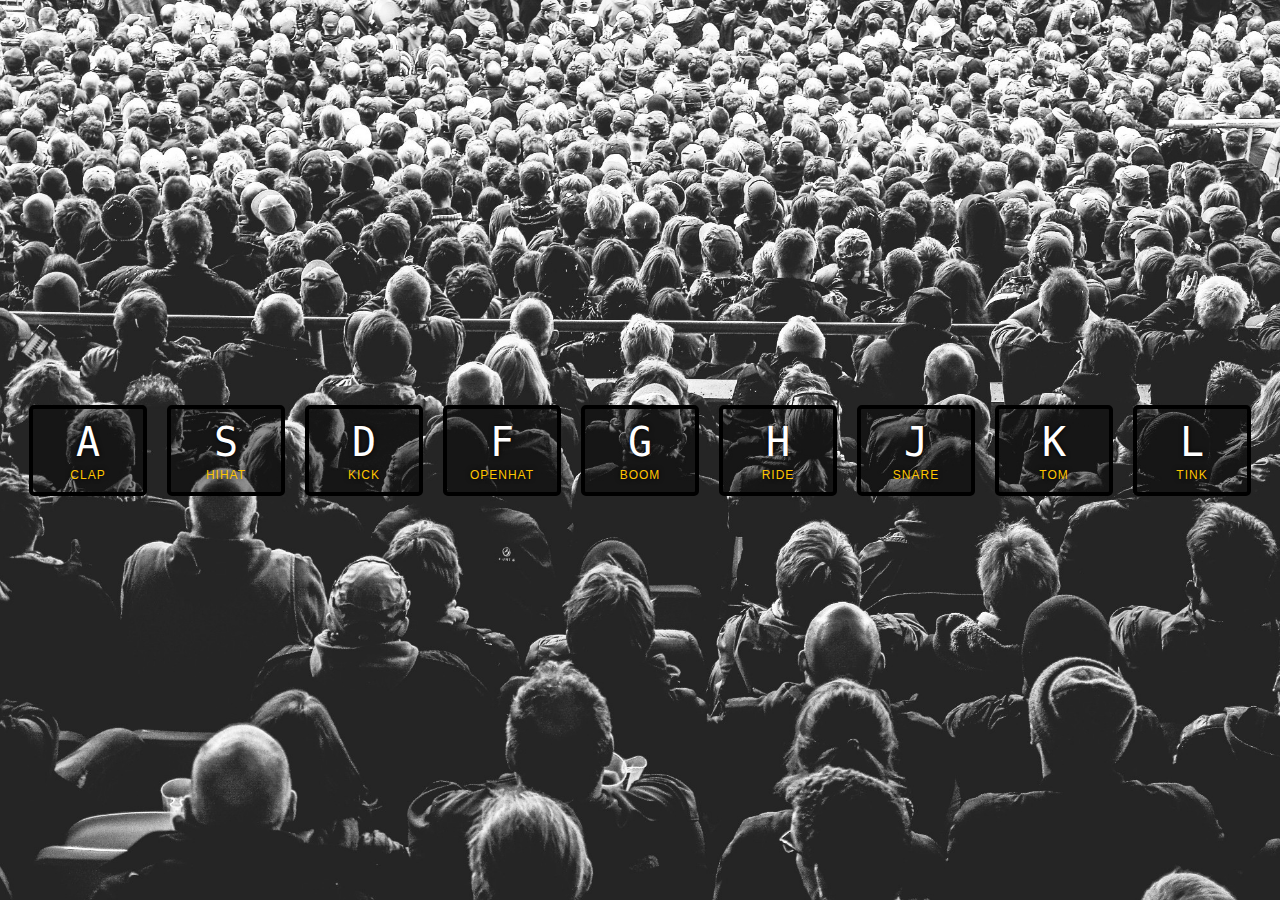
<file: 01-JavaScript-Drum-Kit/index-START.html>
<!DOCTYPE html>
<html lang="en">

<head>
  <meta charset="UTF-8">
  <title>JS Drum Kit</title>
  <link rel="stylesheet" href="style.css">
  <link rel="icon" href="https://fav.farm/🔥" />
</head>

<body>


  <div class="keys">
    <div data-key="65" class="key">
      <kbd>A</kbd>
      <span class="sound">clap</span>
    </div>
    <div data-key="83" class="key">
      <kbd>S</kbd>
      <span class="sound">hihat</span>
    </div>
    <div data-key="68" class="key">
      <kbd>D</kbd>
      <span class="sound">kick</span>
    </div>
    <div data-key="70" class="key">
      <kbd>F</kbd>
      <span class="sound">openhat</span>
    </div>
    <div data-key="71" class="key">
      <kbd>G</kbd>
      <span class="sound">boom</span>
    </div>
    <div data-key="72" class="key">
      <kbd>H</kbd>
      <span class="sound">ride</span>
    </div>
    <div data-key="74" class="key">
      <kbd>J</kbd>
      <span class="sound">snare</span>
    </div>
    <div data-key="75" class="key">
      <kbd>K</kbd>
      <span class="sound">tom</span>
    </div>
    <div data-key="76" class="key">
      <kbd>L</kbd>
      <span class="sound">tink</span>
    </div>
  </div>

  <audio data-key="65" src="sounds/clap.wav"></audio>
  <audio data-key="83" src="sounds/hihat.wav"></audio>
  <audio data-key="68" src="sounds/kick.wav"></audio>
  <audio data-key="70" src="sounds/openhat.wav"></audio>
  <audio data-key="71" src="sounds/boom.wav"></audio>
  <audio data-key="72" src="sounds/ride.wav"></audio>
  <audio data-key="74" src="sounds/snare.wav"></audio>
  <audio data-key="75" src="sounds/tom.wav"></audio>
  <audio data-key="76" src="sounds/tink.wav"></audio>

  <script>
    function playSound(e) {
      console.log(e.keyCode);
      const audio = document.querySelector(`audio[data-key = "${e.keyCode}"]`);
      const key = document.querySelector(`.key[data-key = "${e.keyCode}"]`);
      console.log("audio", audio, "key", key);
      if (!audio) return; //check before playing the audio
      audio.currentTime = 0;
      audio.play();
      key.classList.add('playing');

    }

    function removeTransition(e) {
      if (e.propertyName !== 'transform') return;
      this.classList.remove('playing');
    }

    const keys = document.querySelectorAll('.key');
    // keys.addEventListener() Can't be used
    keys.forEach(key => key.addEventListener('transitionend', removeTransition));
    window.addEventListener('keydown', playSound)

  </script>


</body>

</html>
</file>
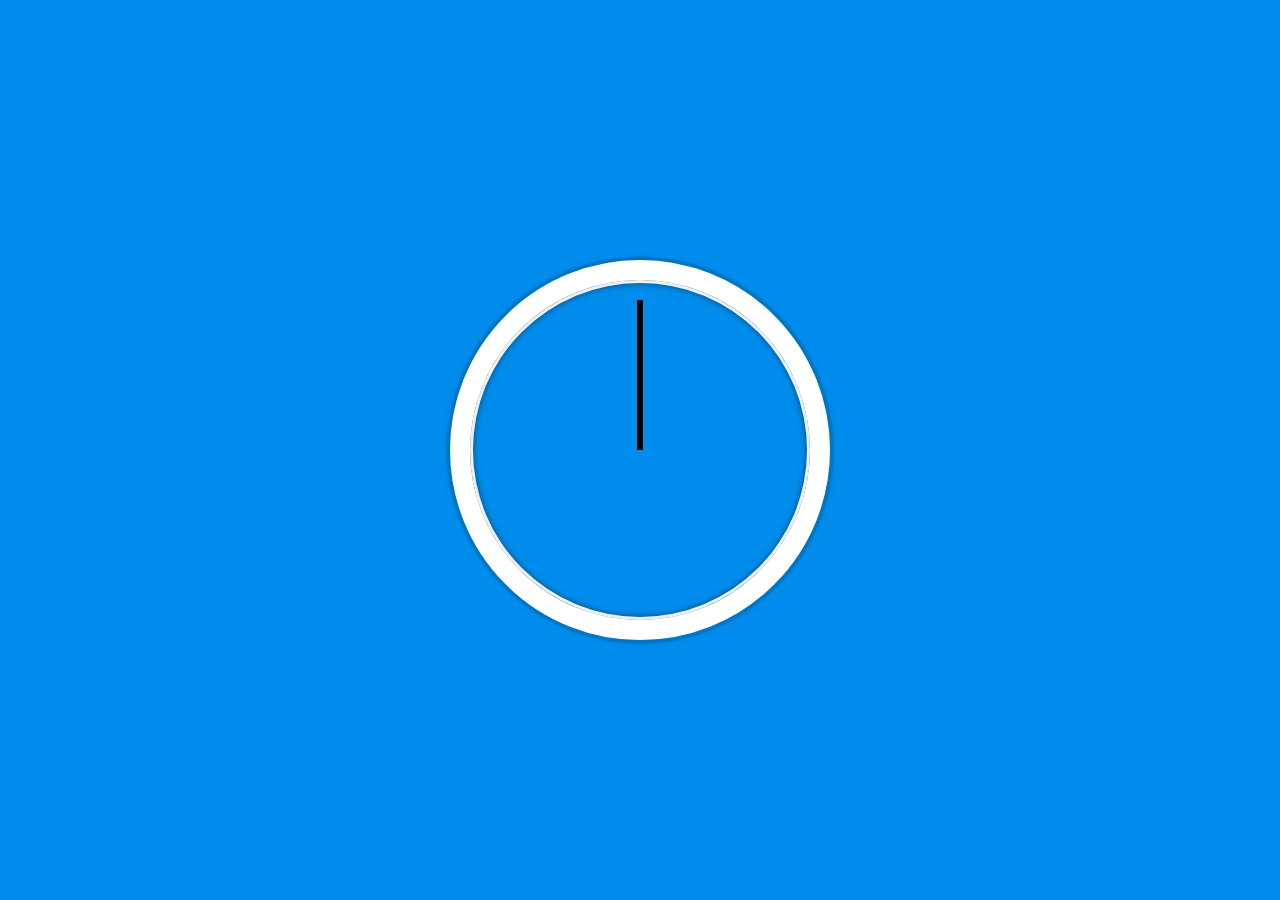
<file: 02 - JS and CSS Clock/index-START.html>
<!DOCTYPE html>
<html lang="en">

<head>
  <meta charset="UTF-8">
  <title>JS + CSS Clock</title>
  <link rel="icon" href="https://fav.farm/🔥" />
</head>

<body>


  <div class="clock">
    <div class="clock-face">
      <div class="hand hour-hand"></div>
      <div class="hand min-hand"></div>
      <div class="hand second-hand"></div>
    </div>
  </div>


  <style>
    html {
      background: #018DED url(https://unsplash.it/1500/1000?image=881&blur=5);
      background-size: cover;
      font-family: 'helvetica neue';
      text-align: center;
      font-size: 10px;
    }

    body {
      margin: 0;
      font-size: 2rem;
      display: flex;
      flex: 1;
      min-height: 100vh;
      align-items: center;
    }

    .clock {
      width: 30rem;
      height: 30rem;
      border: 20px solid white;
      border-radius: 50%;
      margin: 50px auto;
      position: relative;
      padding: 2rem;
      box-shadow:
        0 0 0 4px rgba(0, 0, 0, 0.1),
        inset 0 0 0 3px #EFEFEF,
        inset 0 0 10px black,
        0 0 10px rgba(0, 0, 0, 0.2);
    }

    .clock-face {
      position: relative;
      width: 100%;
      height: 100%;
      transform: translateY(-3px);
      /* account for the height of the clock hands */
    }

    .hand {
      width: 50%;
      height: 6px;
      background: black;
      position: absolute;
      top: 50%;
      transform-origin: 100%;
      transform: rotate(90deg);
      transition: all 0.05s;
      transition-timing-function: cubic-bezier(0.1, 2.7, 0.58, 1);
    }
  </style>

  <script>
    const secondHand = document.querySelector('.second-hand');
    const minuteHand = document.querySelector('.min-hand');
    const hourHand = document.querySelector('.hour-hand');

    function setTime() {
      const now = new Date();

      const seconds = now.getSeconds();
      const secondsDegrees = ((seconds / 60) * 360) + 90;
      secondHand.style.transform = `rotate(${secondsDegrees}deg)`;

      const minutes = now.getMinutes();
      const minutesDegrees = ((minutes / 60) * 360) + 90;
      minuteHand.style.transform = `rotate(${minutesDegrees}deg)`;

      const hours = now.getHours();
      const hoursDegrees = ((hours / 12) * 360) + 90;
      hourHand.style.transform = `rotate(${hoursDegrees}deg)`;
    }

    setInterval(setTime, 1000);



  </script>
</body>

</html>
</file>
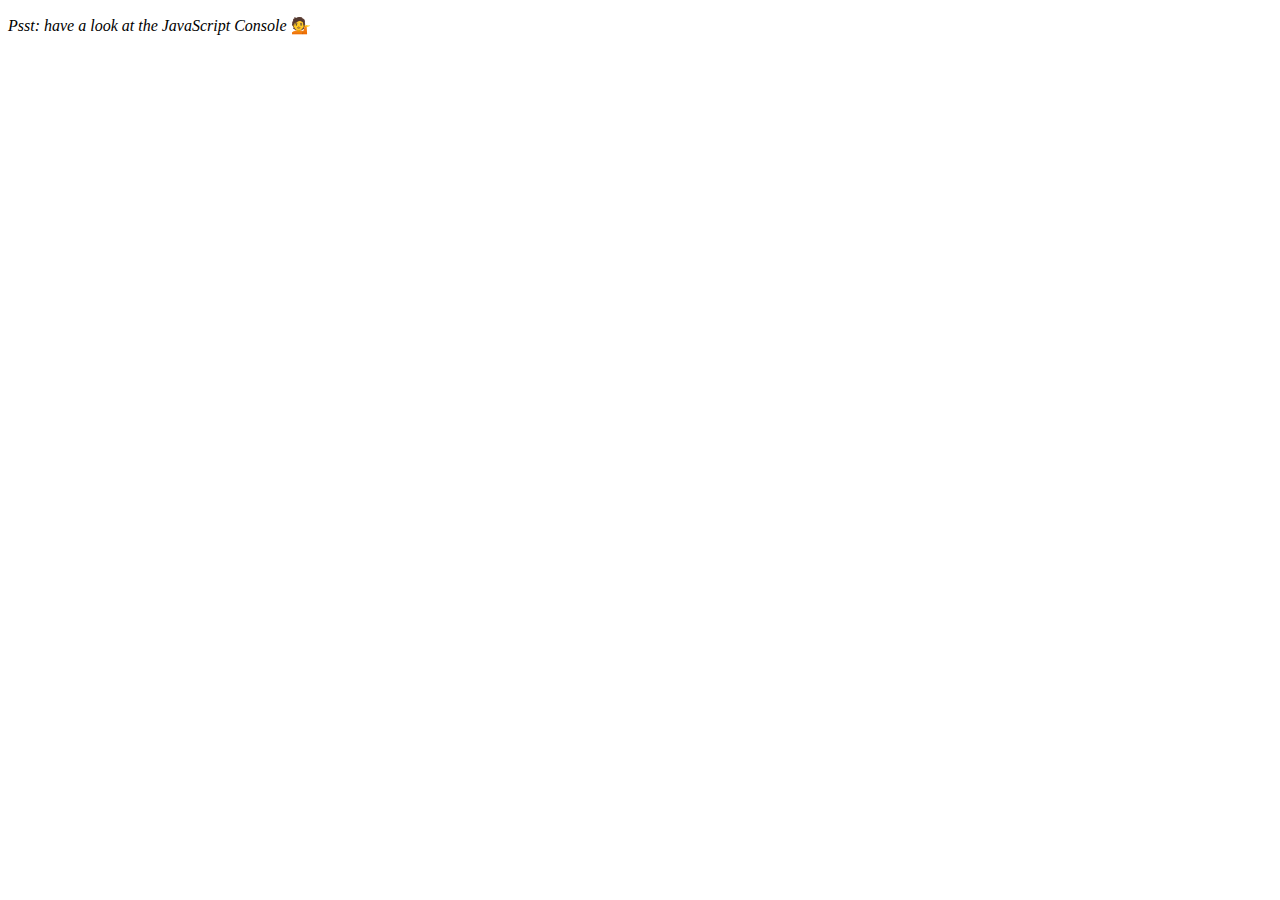
<file: 04 - Array Cardio Day 1/index-START.html>
<!DOCTYPE html>
<html lang="en">

<head>
  <meta charset="UTF-8">
  <title>Array Cardio 💪</title>
  <link rel="icon" href="https://fav.farm/🔥" />
</head>

<body>
  <p><em>Psst: have a look at the JavaScript Console</em> 💁</p>
  <script>
    // Get your shorts on - this is an array workout!
    // ## Array Cardio Day 1

    // Some data we can work with

    const inventors = [
      { first: 'Albert', last: 'Einstein', year: 1879, passed: 1955 },
      { first: 'Isaac', last: 'Newton', year: 1643, passed: 1727 },
      { first: 'Galileo', last: 'Galilei', year: 1564, passed: 1642 },
      { first: 'Marie', last: 'Curie', year: 1867, passed: 1934 },
      { first: 'Johannes', last: 'Kepler', year: 1571, passed: 1630 },
      { first: 'Nicolaus', last: 'Copernicus', year: 1473, passed: 1543 },
      { first: 'Max', last: 'Planck', year: 1858, passed: 1947 },
      { first: 'Katherine', last: 'Blodgett', year: 1898, passed: 1979 },
      { first: 'Ada', last: 'Lovelace', year: 1815, passed: 1852 },
      { first: 'Sarah E.', last: 'Goode', year: 1855, passed: 1905 },
      { first: 'Lise', last: 'Meitner', year: 1878, passed: 1968 },
      { first: 'Hanna', last: 'Hammarström', year: 1829, passed: 1909 }
    ];

    const people = [
      'Bernhard, Sandra', 'Bethea, Erin', 'Becker, Carl', 'Bentsen, Lloyd', 'Beckett, Samuel', 'Blake, William', 'Berger, Ric', 'Beddoes, Mick', 'Beethoven, Ludwig',
      'Belloc, Hilaire', 'Begin, Menachem', 'Bellow, Saul', 'Benchley, Robert', 'Blair, Robert', 'Benenson, Peter', 'Benjamin, Walter', 'Berlin, Irving',
      'Benn, Tony', 'Benson, Leana', 'Bent, Silas', 'Berle, Milton', 'Berry, Halle', 'Biko, Steve', 'Beck, Glenn', 'Bergman, Ingmar', 'Black, Elk', 'Berio, Luciano',
      'Berne, Eric', 'Berra, Yogi', 'Berry, Wendell', 'Bevan, Aneurin', 'Ben-Gurion, David', 'Bevel, Ken', 'Biden, Joseph', 'Bennington, Chester', 'Bierce, Ambrose',
      'Billings, Josh', 'Birrell, Augustine', 'Blair, Tony', 'Beecher, Henry', 'Biondo, Frank'
    ];

    // Array.prototype.filter()
    // 1. Filter the list of inventors for those who were born in the 1500's
    const fifteen = inventors.filter(inventor => inventor.year >= 1500 && inventor.year <= 1599);
    console.table(fifteen);

    // Array.prototype.map()
    // 2. Give us an array of the inventors first and last names
    const fname = inventors.map(inventor => `${inventor.first} ${inventor.last}`);
    console.table(fname);

    // Array.prototype.sort()
    // 3. Sort the inventors by birthdate, oldest to youngest'

    const sortedArray = inventors.sort((a, b) => a.year > b.year ? 1 : -1);
    console.table(sortedArray);

    // Array.prototype.reduce()
    // 4. How many years did all the inventors live all together?
    const commonYears = inventors.reduce((total, inventor) => {
      return total + (inventor.passed - inventor.year);
    }, 0);

    console.log(commonYears);

    // 5. Sort the inventors by years lived

    const sortedInventorsByYears = inventors.sort((a, b) => {
      return (a.passed - a.year) < (b.passed - b.year) ? 1 : -1
    })

    console.table(sortedInventorsByYears);

    // 6. create a list of Boulevards in Paris that contain 'de' anywhere in the name
    // https://en.wikipedia.org/wiki/Category:Boulevards_in_Paris

    // const category = document.querySelector('.mw-category');
    // const links = category.querySelectorAll('a');
    // const de = [...links].map(link => link.textContent).filter(street => street.includes('de'));




    // 7. sort Exercise
    // Sort the people alphabetically by last name
    const sortedPeople = people.sort((a, b) => {
      const [aFirst, aLast] = a.split(', ');
      const [bFirst, bLast] = b.split(', ');

      return aFirst > bFirst ? 1 : -1;
    })

    console.table(sortedPeople);

    // 8. Reduce Exercise
    // Sum up the instances of each of these
    const data = ['car', 'car', 'truck', 'truck', 'bike', 'walk', 'car', 'van', 'bike', 'walk', 'car', 'van', 'car', 'truck'];

    const transportation = data.reduce(function (obj, item) {
      // console.log(obj[item]);
      // console.log(item);
      if (!obj[item]) {
        obj[item] = 0;
      }
      obj[item]++;
      return obj;
    }, {});

    console.log(transportation);
  </script>
</body>

</html>
</file>
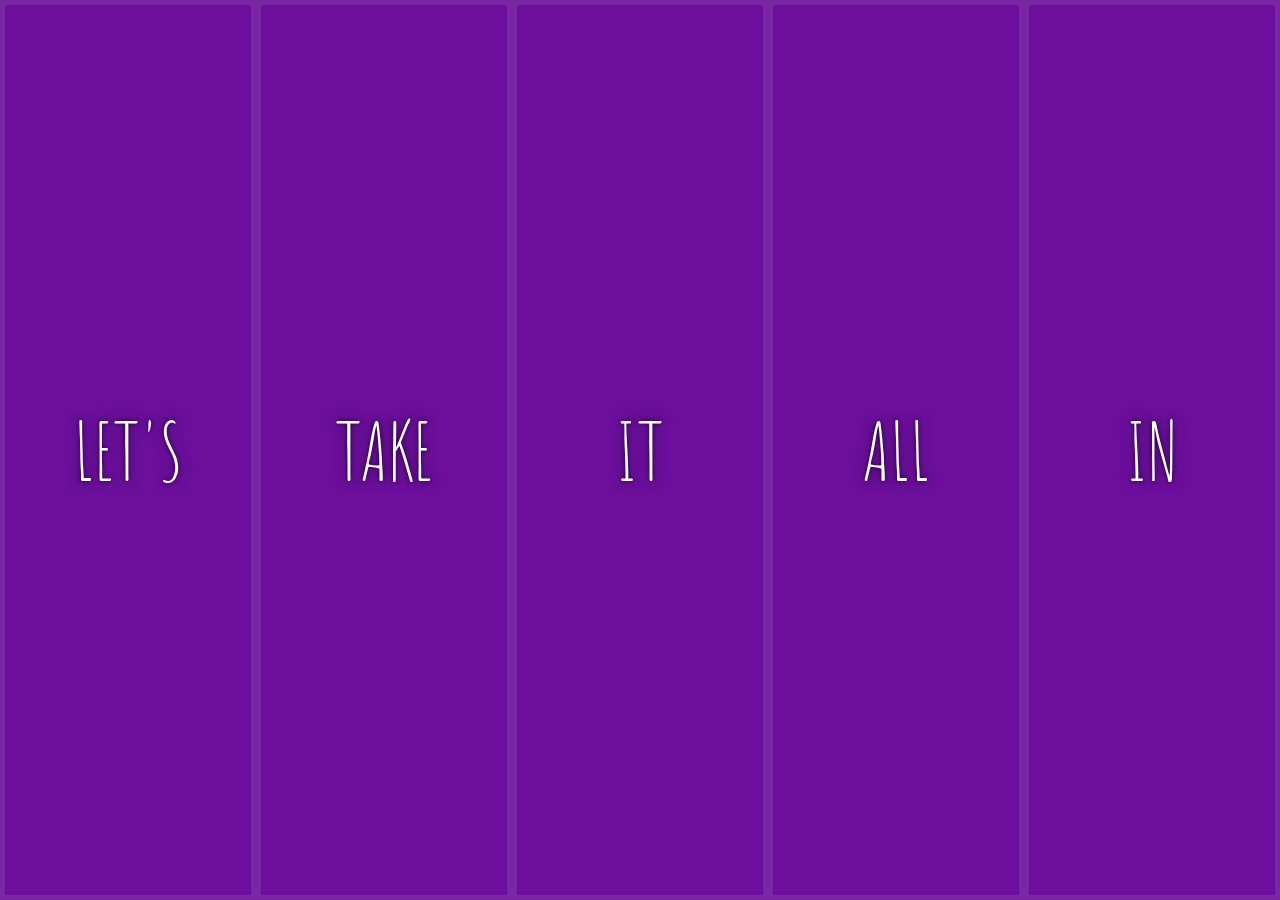
<file: 05 - Flex Panel Gallery/index-START.html>
<!DOCTYPE html>
<html lang="en">

<head>
  <meta charset="UTF-8">
  <title>Flex Panels 💪</title>
  <link href='https://fonts.googleapis.com/css?family=Amatic+SC' rel='stylesheet' type='text/css'>
  <link rel="icon" href="https://fav.farm/🔥" />
</head>

<body>
  <style>
    html {
      box-sizing: border-box;
      background: #ffc600;
      font-family: 'helvetica neue';
      font-size: 20px;
      font-weight: 200;
    }

    body {
      margin: 0;
    }

    *,
    *:before,
    *:after {
      box-sizing: inherit;
    }

    .panels {
      min-height: 100vh;
      overflow: hidden;
      display: flex;
    }

    .panel {
      background: #6B0F9C;
      box-shadow: inset 0 0 0 5px rgba(255, 255, 255, 0.1);
      color: white;
      text-align: center;
      align-items: center;
      /* Safari transitionend event.propertyName === flex */
      /* Chrome + FF transitionend event.propertyName === flex-grow */
      transition:
        font-size 0.7s cubic-bezier(0.61, -0.19, 0.7, -0.11),
        flex 0.7s cubic-bezier(0.61, -0.19, 0.7, -0.11),
        background 0.2s;
      font-size: 20px;
      background-size: cover;
      background-position: center;
      flex: 1;
      display: flex;
      align-items: center;
      justify-content: center;
      flex-direction: column;
    }

    .panel1 {
      background-image: url(https://source.unsplash.com/gYl-UtwNg_I/1500x1500);
    }

    .panel2 {
      background-image: url(https://source.unsplash.com/rFKUFzjPYiQ/1500x1500);
    }

    .panel3 {
      background-image: url(https://images.unsplash.com/photo-1465188162913-8fb5709d6d57?ixlib=rb-0.3.5&q=80&fm=jpg&crop=faces&cs=tinysrgb&w=1500&h=1500&fit=crop&s=967e8a713a4e395260793fc8c802901d);
    }

    .panel4 {
      background-image: url(https://source.unsplash.com/ITjiVXcwVng/1500x1500);
    }

    .panel5 {
      background-image: url(https://source.unsplash.com/3MNzGlQM7qs/1500x1500);
    }

    /* Flex Children */
    .panel>* {
      margin: 0;
      width: 100%;
      transition: transform 0.5s;
      flex: 1;
      display: flex;
      align-items: center;
      justify-content: center;
    }

    .panel>*:nth-child(1) {
      transform: translateY(-100%);
    }

    .panel.open-active>*:nth-child(1) {
      transform: translateY(0);
    }

    .panel>*:nth-child(3) {
      transform: translateY(100%);
    }

    .panel.open-active>*:nth-child(3) {
      transform: translateY(0);
    }

    .panel p {
      text-transform: uppercase;
      font-family: 'Amatic SC', cursive;
      text-shadow: 0 0 4px rgba(0, 0, 0, 0.72), 0 0 14px rgba(0, 0, 0, 0.45);
      font-size: 2em;
    }

    .panel p:nth-child(2) {
      font-size: 4em;
    }

    .panel.open {
      font-size: 40px;
      flex: 5;
    }
  </style>

  <div class="panels">
    <div class="panel panel1">
      <p>Hey</p>
      <p>Let's</p>
      <p>Dance</p>
    </div>
    <div class="panel panel2">
      <p>Give</p>
      <p>Take</p>
      <p>Receive</p>
    </div>
    <div class="panel panel3">
      <p>Experience</p>
      <p>It</p>
      <p>Today</p>
    </div>
    <div class="panel panel4">
      <p>Give</p>
      <p>All</p>
      <p>You can</p>
    </div>
    <div class="panel panel5">
      <p>Life</p>
      <p>In</p>
      <p>Motion</p>
    </div>
  </div>

  <script>
    const panels = document.querySelectorAll('.panel');
    function toggleOpen() {
      this.classList.toggle('open');
    }

    function toggleActive(e) {
      if (e.propertyName.includes('flex')) {
        this.classList.toggle('open-active');
      }
    }
    panels.forEach(panel => panel.addEventListener('click', toggleOpen));
    panels.forEach(panel => panel.addEventListener('transitionend', toggleActive));

  </script>

</body>

</html>
</file>
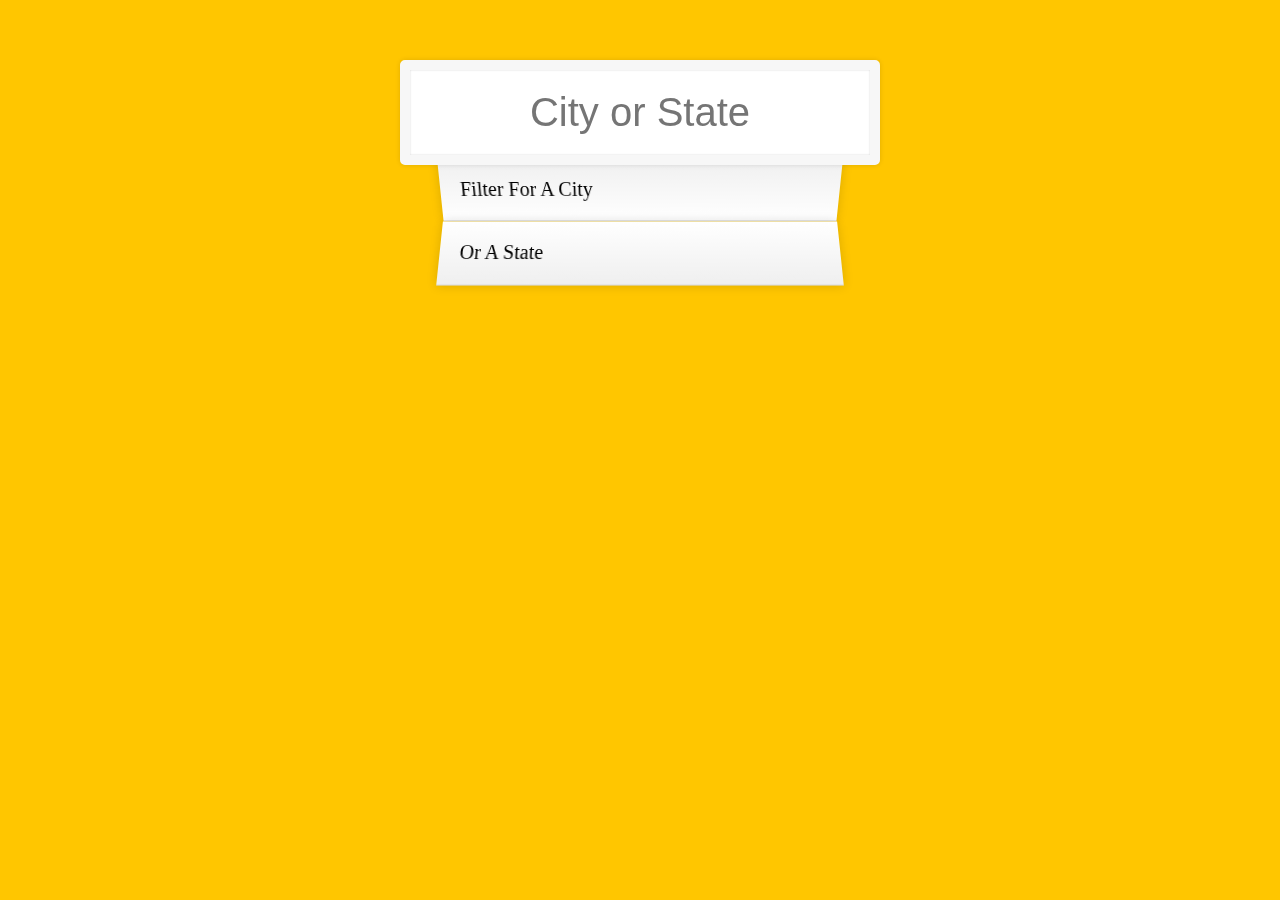
<file: 06 - Type Ahead/index-START.html>
<!DOCTYPE html>
<html lang="en">

<head>
  <meta charset="UTF-8">
  <title>Type Ahead 👀</title>
  <link rel="stylesheet" href="style.css">
  <link rel="icon" href="https://fav.farm/🔥" />
</head>

<body>

  <form class="search-form">
    <input type="text" class="search" placeholder="City or State">
    <ul class="suggestions">
      <li>Filter for a city</li>
      <li>or a state</li>
    </ul>
  </form>
  <script>
    const endpoint = 'https://gist.githubusercontent.com/Miserlou/c5cd8364bf9b2420bb29/raw/2bf258763cdddd704f8ffd3ea9a3e81d25e2c6f6/cities.json';

    const cities = [];
    fetch(endpoint)
      .then(blob => blob.json())
      .then(data => cities.push(...data))
    console.log(cities);

    function findMatches(wordToMatch, cities) {
      return cities.filter(place => {
        regex = new RegExp(wordToMatch, 'gi');
        return place.city.match(regex) || place.state.match(regex);
      })
    }

    function displayCities(e) {
      const matchArray = findMatches(this.value, cities);
      console.log(matchArray);

      const html = matchArray.map(place => {
        return `
        <li>
            <span class="name">${place.city}, ${place.state}</span>
            <span class= "population"> ${place.population}</span>
        </li>
        `;
      }).join('');
      suggestions.innerHTML = html;
    }

    const search = document.querySelector('.search');
    const suggestions = document.querySelector('.suggestions');
    search.addEventListener('change', displayCities);
    search.addEventListener('keyup', displayCities);

  </script>
</body>

</html>
</file>
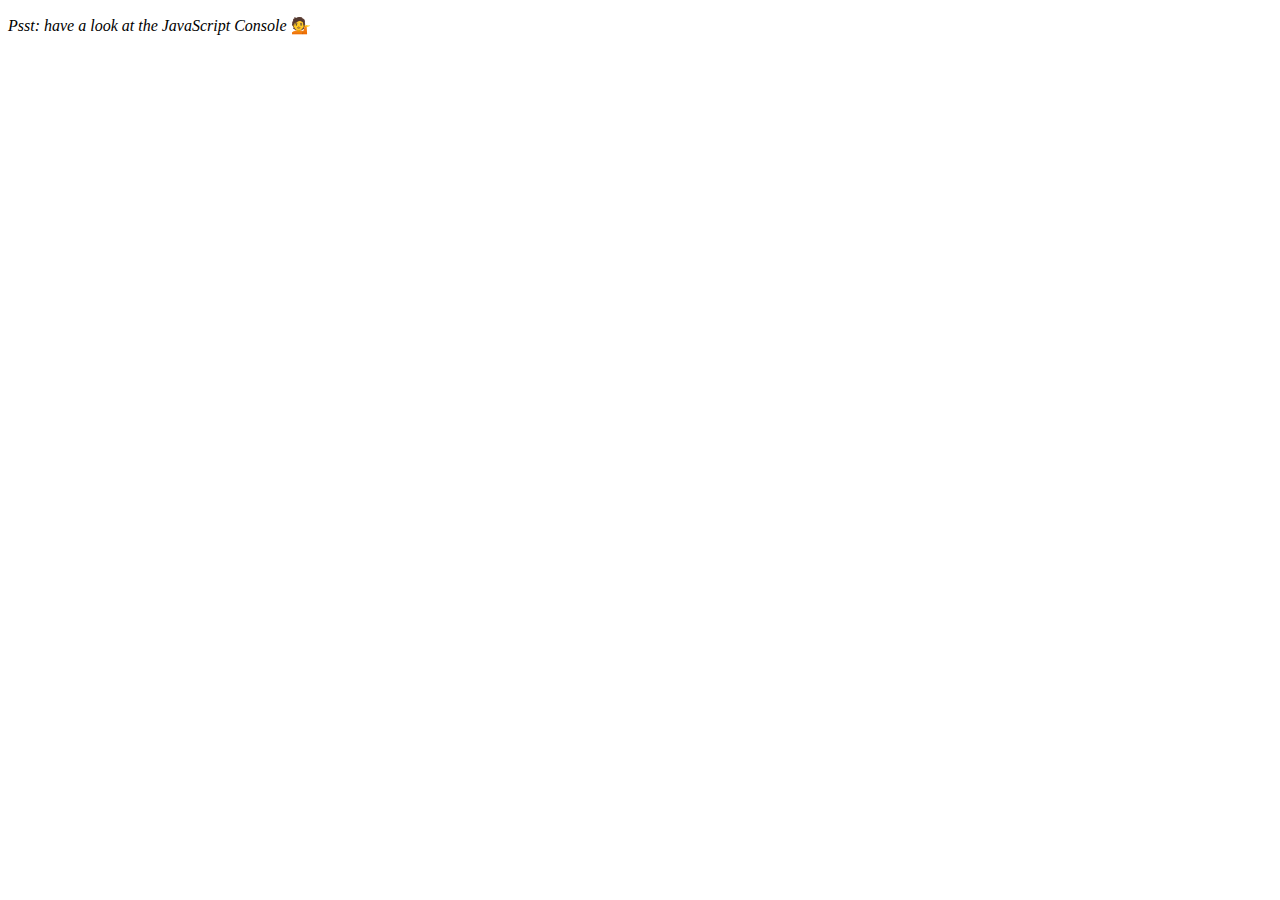
<file: 07 - Array Cardio Day 2/index-START.html>
<!DOCTYPE html>
<html lang="en">

<head>
  <meta charset="UTF-8">
  <title>Array Cardio 💪💪</title>
  <link rel="icon" href="https://fav.farm/🔥" />
</head>

<body>
  <p><em>Psst: have a look at the JavaScript Console</em> 💁</p>
  <script>
    // ## Array Cardio Day 2

    const people = [
      { name: 'Wes', year: 1988 },
      { name: 'Kait', year: 1986 },
      { name: 'Irv', year: 1970 },
      { name: 'Lux', year: 2015 }
    ];

    const comments = [
      { text: 'Love this!', id: 523423 },
      { text: 'Super good', id: 823423 },
      { text: 'You are the best', id: 2039842 },
      { text: 'Ramen is my fav food ever', id: 123523 },
      { text: 'Nice Nice Nice!', id: 542328 }
    ];

    // Some and Every Checks
    // Array.prototype.some() // is at least one person 19 or older?

    const isAdult = people.some(person => (new Date()).getFullYear() - person.year >= 19);
    console.log(isAdult);
    // Array.prototype.every() // is everyone 19 or older?
    const allAdult = people.every(person => (new Date()).getFullYear() - person.year >= 19);
    console.log(allAdult);

    // Array.prototype.find()
    // Find is like filter, but instead returns just the one you are looking for
    // find the comment with the ID of 823423
    const comment = comments.find(comment => comment.id === 823423);
    console.log(comment);

    // Array.prototype.findIndex()
    // Find the comment with this ID
    // delete the comment with the ID of 823423

    const index = comments.findIndex(comment => comment.id === 823423);
    console.log(index);
    // comments.splice(index, 1); //this is one way
    // console.log(comments);

    //another way
    console.table(comments);
    const newComments = [
      ...comments.slice(0, index),
      ...comments.slice(index + 1)
    ];

    console.table(newComments);




  </script>
</body>

</html>
</file>
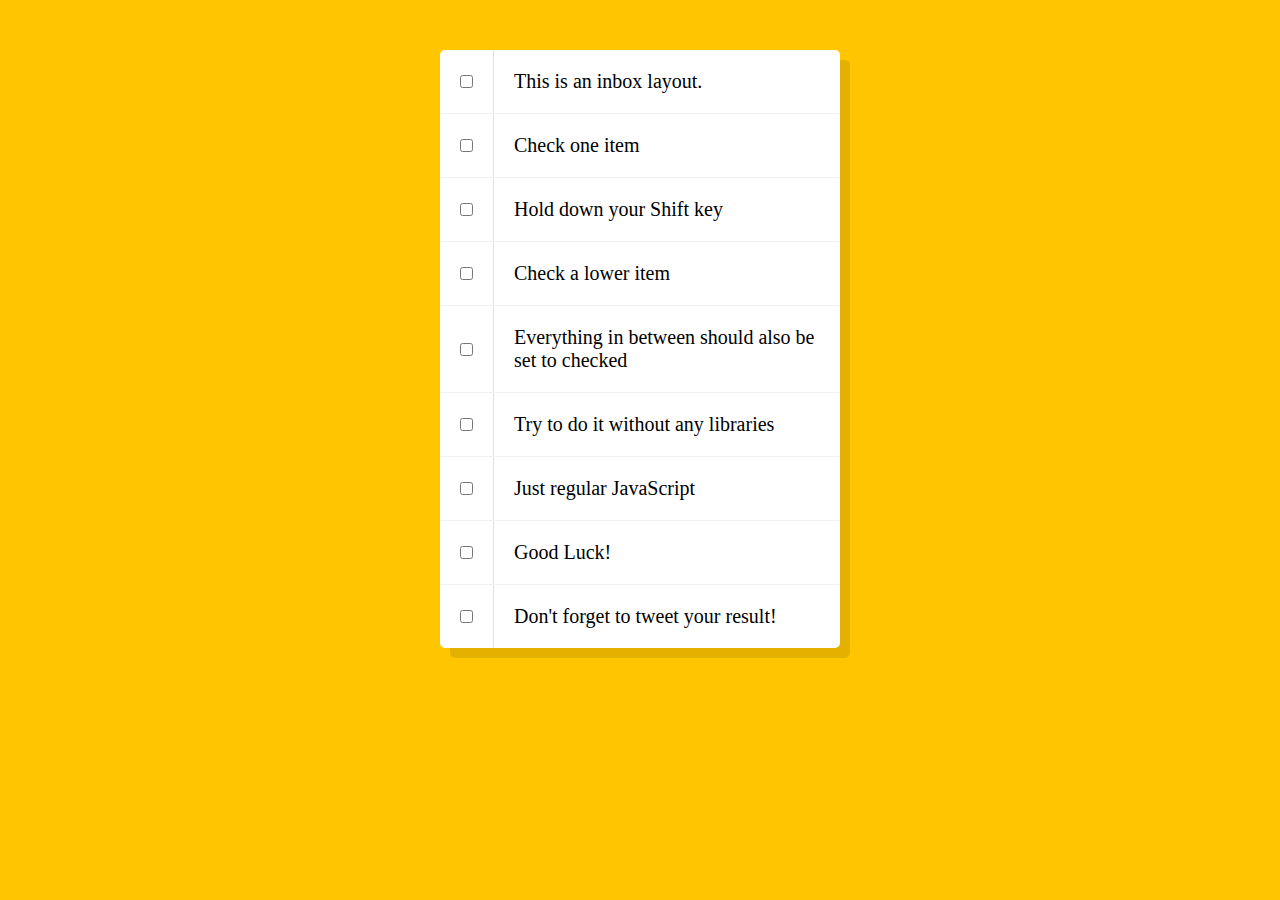
<file: 10 - Hold Shift and Check Checkboxes/index-START.html>
<!DOCTYPE html>
<html lang="en">

<head>
  <meta charset="UTF-8">
  <title>Hold Shift to Check Multiple Checkboxes</title>
  <link rel="icon" href="https://fav.farm/🔥" />
</head>

<body>
  <style>
    html {
      font-family: sans-serif;
      background: #ffc600;
    }

    .inbox {
      max-width: 400px;
      margin: 50px auto;
      background: white;
      border-radius: 5px;
      box-shadow: 10px 10px 0 rgba(0, 0, 0, 0.1);
    }

    .item {
      display: flex;
      align-items: center;
      border-bottom: 1px solid #F1F1F1;
    }

    .item:last-child {
      border-bottom: 0;
    }

    input:checked+p {
      background: #F9F9F9;
      text-decoration: line-through;
    }

    input[type="checkbox"] {
      margin: 20px;
    }

    p {
      margin: 0;
      padding: 20px;
      transition: background 0.2s;
      flex: 1;
      font-family: 'helvetica neue';
      font-size: 20px;
      font-weight: 200;
      border-left: 1px solid #D1E2FF;
    }
  </style>
  <!--
   The following is a common layout you would see in an email client.

   When a user clicks a checkbox, holds Shift, and then clicks another checkbox a few rows down, all the checkboxes inbetween those two checkboxes should be checked.

  -->
  <div class="inbox">
    <div class="item">
      <input type="checkbox">
      <p>This is an inbox layout.</p>
    </div>
    <div class="item">
      <input type="checkbox">
      <p>Check one item</p>
    </div>
    <div class="item">
      <input type="checkbox">
      <p>Hold down your Shift key</p>
    </div>
    <div class="item">
      <input type="checkbox">
      <p>Check a lower item</p>
    </div>
    <div class="item">
      <input type="checkbox">
      <p>Everything in between should also be set to checked</p>
    </div>
    <div class="item">
      <input type="checkbox">
      <p>Try to do it without any libraries</p>
    </div>
    <div class="item">
      <input type="checkbox">
      <p>Just regular JavaScript</p>
    </div>
    <div class="item">
      <input type="checkbox">
      <p>Good Luck!</p>
    </div>
    <div class="item">
      <input type="checkbox">
      <p>Don't forget to tweet your result!</p>
    </div>
  </div>

  <script>
    const inputs = document.querySelectorAll('input');
    console.log(inputs);

    let pastClicked = 0;
    let currentClicked = 0;

    function check(e) {
      console.log(e);
      if (e.shiftKey) {
        console.log('shift key is pressed');
        for (let i = pastClicked; i <= currentClicked; i++) {
          inputs[i].checked = true;
        }

        for (let i = pastClicked; i >= currentClicked; i--) {
          inputs[i].checked = true;
        }

      }

    }
    inputs.forEach((input, index) => {
      input.addEventListener('click', (e) => {
        currentClicked = index;
        check(e);
        pastClicked = index;
      })
    })

  </script>
</body>

</html>
</file>
<file: 01-JavaScript-Drum-Kit/style.css>
html {
  font-size: 10px;
  background: url('./background.jpg') bottom center;
  background-size: cover;
}

body,
html {
  margin: 0;
  padding: 0;
  font-family: sans-serif;
}

.keys {
  display: flex;
  flex: 1;
  min-height: 100vh;
  align-items: center;
  justify-content: center;
}

.key {
  border: .4rem solid black;
  border-radius: .5rem;
  margin: 1rem;
  font-size: 1.5rem;
  padding: 1rem .5rem;
  transition: all .07s ease;
  width: 10rem;
  text-align: center;
  color: white;
  background: rgba(0, 0, 0, 0.4);
  text-shadow: 0 0 .5rem black;
}

.playing {
  transform: scale(1.1);
  border-color: #ffc600;
  box-shadow: 0 0 1rem #ffc600;
}

kbd {
  display: block;
  font-size: 4rem;
}

.sound {
  font-size: 1.2rem;
  text-transform: uppercase;
  letter-spacing: .1rem;
  color: #ffc600;
}
</file>
<file: 06 - Type Ahead/style.css>
html {
  box-sizing: border-box;
  background: #ffc600;
  font-family: 'helvetica neue';
  font-size: 20px;
  font-weight: 200;
}

*, *:before, *:after {
  box-sizing: inherit;
}

input {
  width: 100%;
  padding: 20px;
}

.search-form {
  max-width: 400px;
  margin: 50px auto;
}

input.search {
  margin: 0;
  text-align: center;
  outline: 0;
  border: 10px solid #F7F7F7;
  width: 120%;
  left: -10%;
  position: relative;
  top: 10px;
  z-index: 2;
  border-radius: 5px;
  font-size: 40px;
  box-shadow: 0 0 5px rgba(0, 0, 0, 0.12), inset 0 0 2px rgba(0, 0, 0, 0.19);
}

.suggestions {
  margin: 0;
  padding: 0;
  position: relative;
  /*perspective: 20px;*/
}

.suggestions li {
  background: white;
  list-style: none;
  border-bottom: 1px solid #D8D8D8;
  box-shadow: 0 0 10px rgba(0, 0, 0, 0.14);
  margin: 0;
  padding: 20px;
  transition: background 0.2s;
  display: flex;
  justify-content: space-between;
  text-transform: capitalize;
}

.suggestions li:nth-child(even) {
  transform: perspective(100px) rotateX(3deg) translateY(2px) scale(1.001);
  background: linear-gradient(to bottom,  #ffffff 0%,#EFEFEF 100%);
}

.suggestions li:nth-child(odd) {
  transform: perspective(100px) rotateX(-3deg) translateY(3px);
  background: linear-gradient(to top,  #ffffff 0%,#EFEFEF 100%);
}

span.population {
  font-size: 15px;
}

.hl {
  background: #ffc600;
}
</file>
